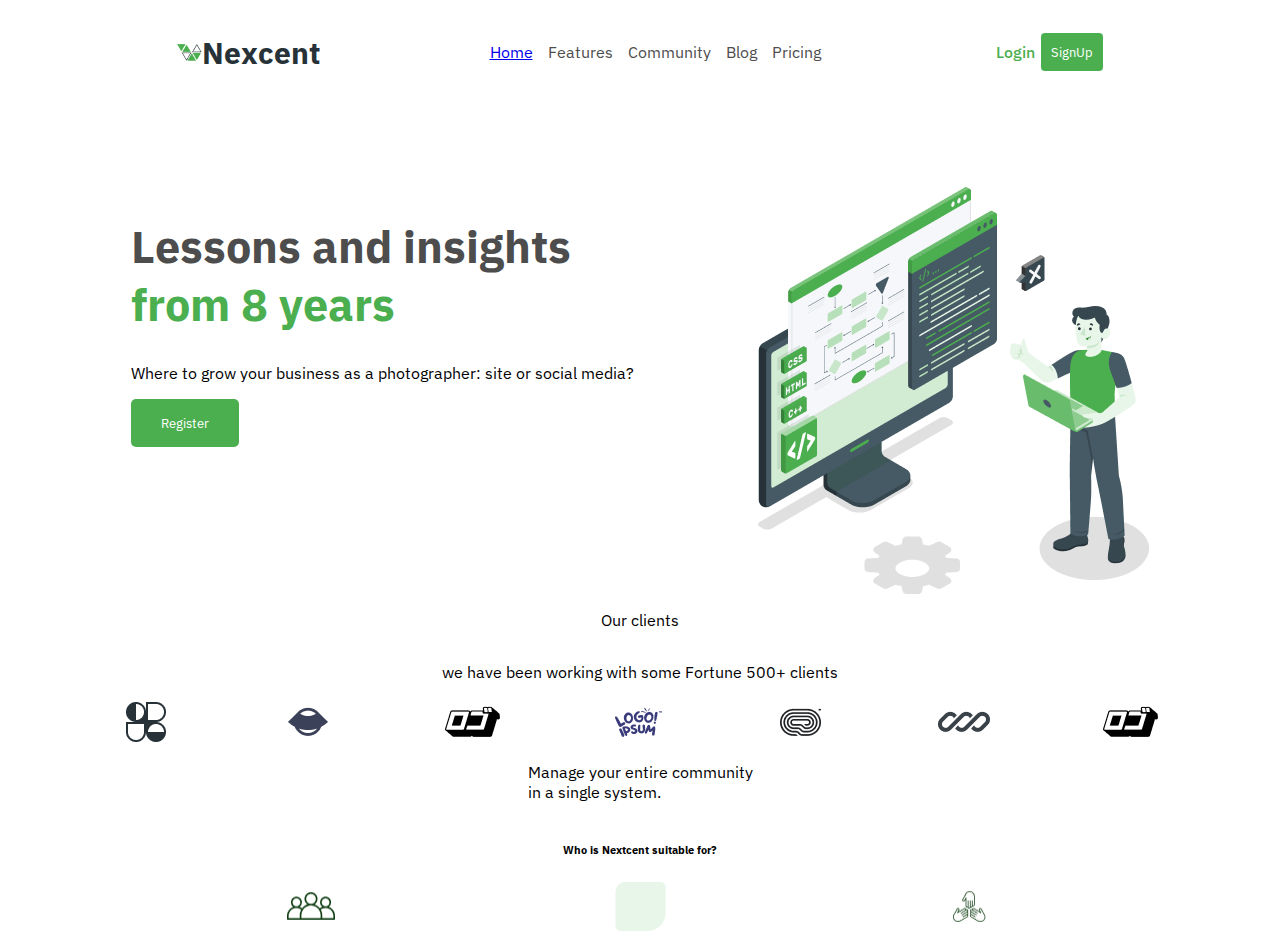
<file: index.html>
<!DOCTYPE html>
<html lang="en">
<head>
    <link href="index.css" rel="stylesheet"/>
    <meta charset="UTF-8">
    <link rel="preconnect" href="https://fonts.googleapis.com">
    <link rel="preconnect" href="https://fonts.gstatic.com" crossorigin>
    <link href="https://fonts.googleapis.com/css2?family=IBM+Plex+Sans:ital,wght@0,100;0,200;0,300;0,400;0,500;0,600;0,700;1,100;1,200;1,300;1,400;1,500;1,600;1,700&display=swap" rel="stylesheet">
    <title>Mavericks</title>
    <style>
        *{
            font-family: "IBM Plex sans",serif;
        }
    </style>
</head>
<body>
<div class="main-container">
    <div class="nav">
        <div style="display: flex; align-items: center">
            <img src="/asset/logo.png" alt="logo"/>
            <h2 style="color:#263238; font-size: 30px">Nexcent</h2>
        </div>

        <div class="mid-section">
            <a href="https://chat.openai.com/" target="_blank">
                <p>Home</p>
            </a>

            <p>Features</p>
            <p>Community</p>
            <p>Blog</p>
            <p>Pricing</p>
        </div>

        <div style="display: flex; justify-content: center; align-items: center">
            <button style="color: #4caf4f; background: none; border: none; font-size: 16px; font-weight: 500">Login</button>
            <button style="padding: 10px; border-radius: 4px; background: #4caf4f; color: #fff; border: none">SignUp</button>
        </div>
    </div>
    <div class="hero-section">
        <div>
            <h1 >Lessons and insights <span style="color: #4caf4f; display: block">from 8 years</span></h1>
            <p>Where to grow your business as a photographer: site or social media?</p>
            <button style="color: white; background: #4caf4f; border: none; border-radius: 5px; padding: 15px 30px">Register</button>
        </div>
        <img src="asset/Illustration.png"/>
    </div>
    <div class="client">
<p>Our clients </p>
<p> we have been working with some Fortune 500+ clients</p>

<div style="display:flex; justify-content: space-evenly; width: 100%">
    <img src ="asset/firstLogo.png" alt=""/>
    <img src ="asset/secondLogo.png" alt=""/>
    <img src ="asset/thirdLogo.png" alt=""/>
    <img src ="asset/fourthLogo.png" alt=""/>
    <img src ="asset/fifthLogo.png" alt=""/>
    <img src ="asset/sixthLogo.png" alt=""/>
    <img src ="asset/seventhLogo.png" alt=""/>
</div>
    </div>
    <div class="member">
        <p> Manage your entire community<br> in a single system.</p>
        <h6> Who is Nextcent suitable for?</h6>

        <div style="display:flex; justify-content: space-evenly; width: 100%">
            <img src ="asset/Icon%20(1).png" alt=""/>
            <img src ="asset/Icon2.png" alt=""/>
            <img src ="asset/Icon%20(2).png" alt=""/>
</body>
</html>
</file>
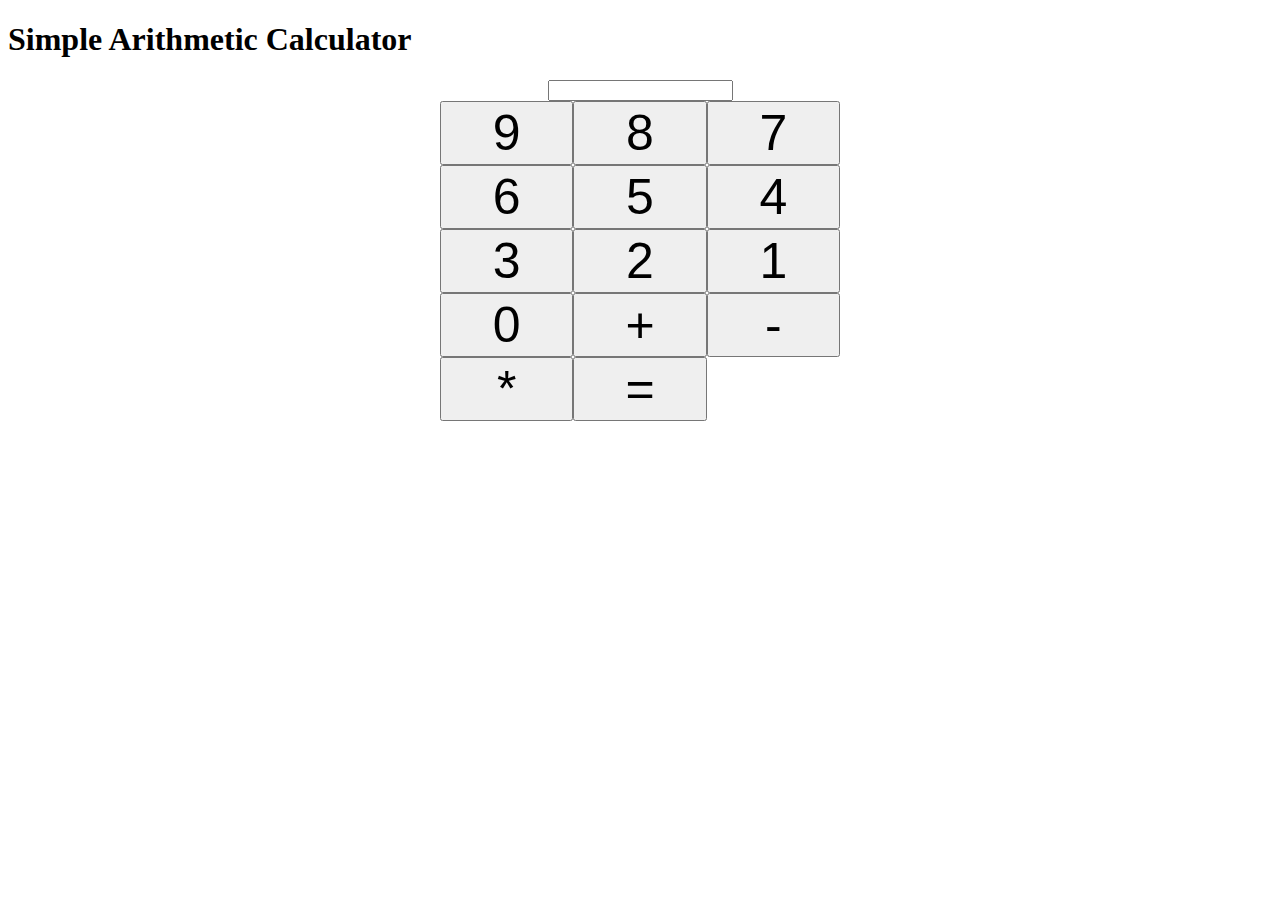
<file: calculator/calculator.html>
<!DOCTYPE html>
<html lang="en">
<head>
    <meta charset="UTF-8">
    <title>Precious Calculator</title>
    <link rel="stylesheet" href="calculator.css">
</head>
<h1>Simple Arithmetic Calculator</h1>
<body>
<div class="mainContainer">
    <input id="displayCalculator" type = "text">
    <div class="buttons">
        <button onclick="append('9')">9</button>
        <button onclick="append('8')">8</button>
        <button onclick="append('7')">7</button>
        <button onclick="append('6')">6</button>
        <button onclick="append('5')">5</button>
        <button onclick="append('4')">4</button>
        <button onclick="append('3')">3</button>
        <button onclick="append('2')">2</button>
        <button onclick="append('1')">1</button>
        <button onclick="append('0')">0</button>
        <button onclick="append('+')">+</button>
        <button onclick="append('-')">-</button>
        <button onclick="append('*')">*</button>
        <button onclick="calculate()">=</button>
    </div>
</div>

<script src="calculator.js"></script>

</body>
</html>
</file>
<file: index.css>
.nav{
    display: flex;
    justify-content: space-evenly;
    /*margin-top: 10px;*/
}
.mid-section{
    display: flex;
    gap: 15px;
    font-weight: 400;
    font-size: 16px;
    justify-content: center;
    align-items: center;
}
.mid-section > p{
    color: #4d4d4d;
    font-size: 16px;
}
.hero-section{
    display: flex;
    justify-content: space-evenly;
    padding-top: 90px;
}
.hero-section> div > h1{
    color: #4d4d4d;
    font-weight: bolder;
    font-size: 45px;

}
.client{
    display: flex;
    align-items: center;
    flex-direction: column;
}

.member{
    display: flex;
    align-items: center;
    flex-direction: column;
}
</file>
<file: calculator/calculator.css>
.mainContainer {
    width: 400px;
    margin: 0 auto;
    text-align: center;
}

.buttons {
    display: grid;
    grid-template-columns: repeat(3, 2fr);
}

button {
    width: 100%;
    font-size: 50px;
}
</file>
